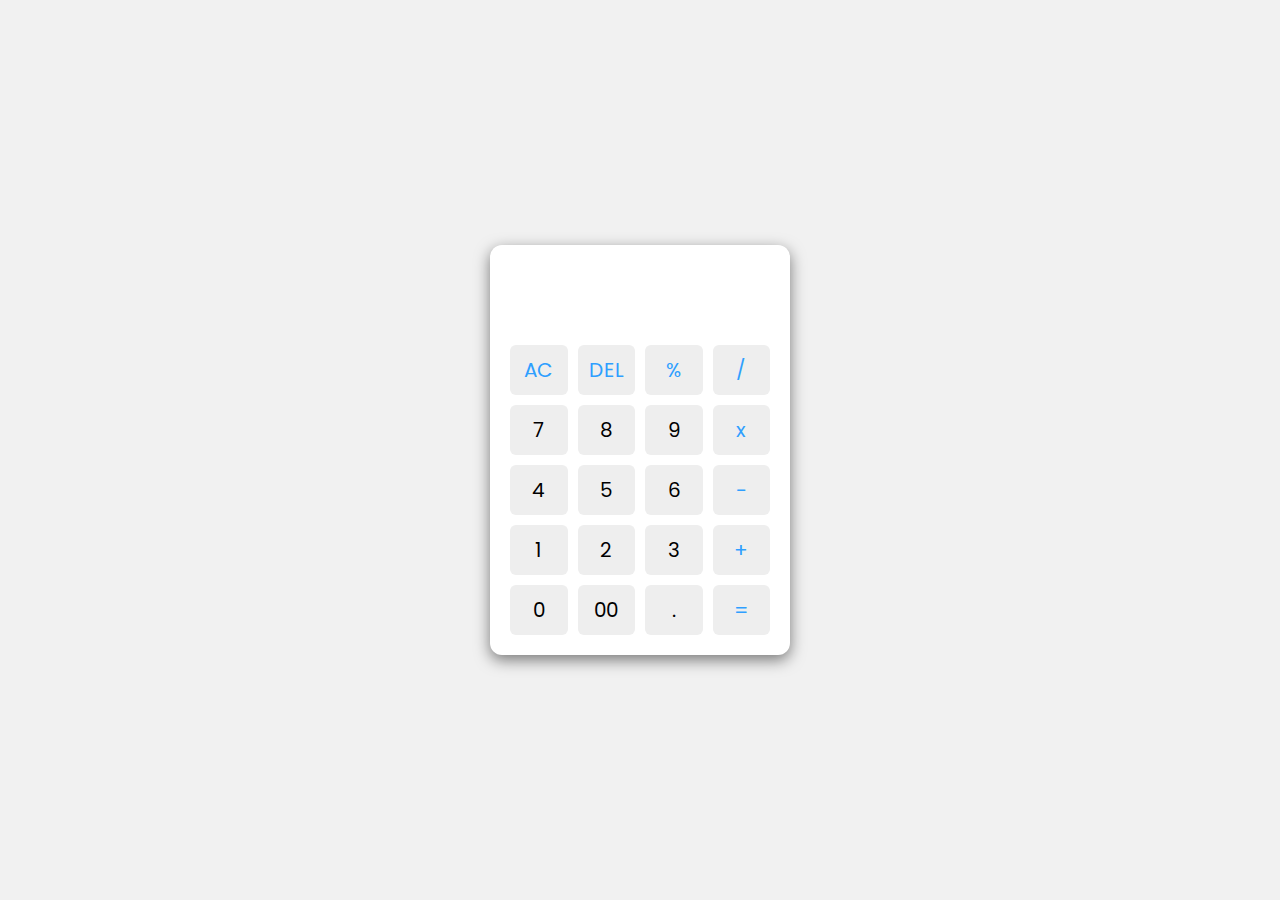
<file: index.html>
<!DOCTYPE html>
<html lang="en">
<head>
    <meta charset="UTF-8">
    <meta name="viewport" content="width=device-width, initial-scale=1.0">
    <title>MicroProject-3</title>
    <link rel="stylesheet" href="style.css">
</head>
<body>
    
    <div class="container">
        <input type="text" class="display"/>

        <div class="buttons">
            <button class = "operator" data-value="AC">AC</button>
            <button class = "operator" data-value="DEL">DEL</button>
            <button class = "operator" data-value="%">%</button>
            <button class = "operator" data-value="/">/</button>

            <button data-value="7">7</button>
            <button data-value="8">8</button>
            <button data-value="9">9</button>
            <button class = "operator" data-value="*">x</button>
            
            <button data-value="4">4</button>
            <button data-value="5">5</button>
            <button data-value="6">6</button>
            <button class = "operator" data-value="-">-</button>

            <button data-value="1">1</button>
            <button data-value="2">2</button>
            <button data-value="3">3</button>
            <button class = "operator" data-value="+">+</button>

            <button data-value="0">0</button>
            <button data-value="00">00</button>
            <button data-value=".">.</button>
            <button class = "operator" data-value="=">=</button>
        </div>
    </div>
    <script src="script.js"></script>
</body>
</html>
</file>
<file: style.css>
@import url('https://fonts.googleapis.com/css2?family=Poppins:ital,wght@0,100;0,200;0,300;0,400;0,500;0,600;0,700;0,800;0,900;1,100;1,200;1,300;1,400;1,500;1,600;1,700;1,800;1,900&display=swap');
*{
    margin: 0;
    padding: 0;
    box-sizing: border-box;
    font-family: 'Poppins', sans-serif;
}
body{
    display: flex;
    justify-content: center;
    align-items: center;
    min-height: 100vh;
    background: #f1f1f1;
}

.container{
    position: relative;
    max-width: 300px;
    width: 100%;
    border-radius: 12px;
    padding: 10px 20px 20px;
    background: #fff;
    box-shadow: 0 5px 15px rgba(0,0,0,0.5);
}
.display{
    height: 80px;
    width: 100%;
    outline: none;
    border: none;
    text-align: right;
    margin-bottom: 10px;
    font-size: 25px;
    color: #000e1a;
}
.buttons{
    display: grid;
    grid-gap: 10px;
    grid-template-columns: repeat(4,1fr);
}
.buttons button{
    padding: 10px;
    border-radius: 6px;
    border: none;
    font-size: 20px;
    cursor: pointer;
    background-color: #eee;
}
.buttons button:active{
    transform: scale(0.99);
}
.operator{
    color: #2f9fff;
}
</file>
